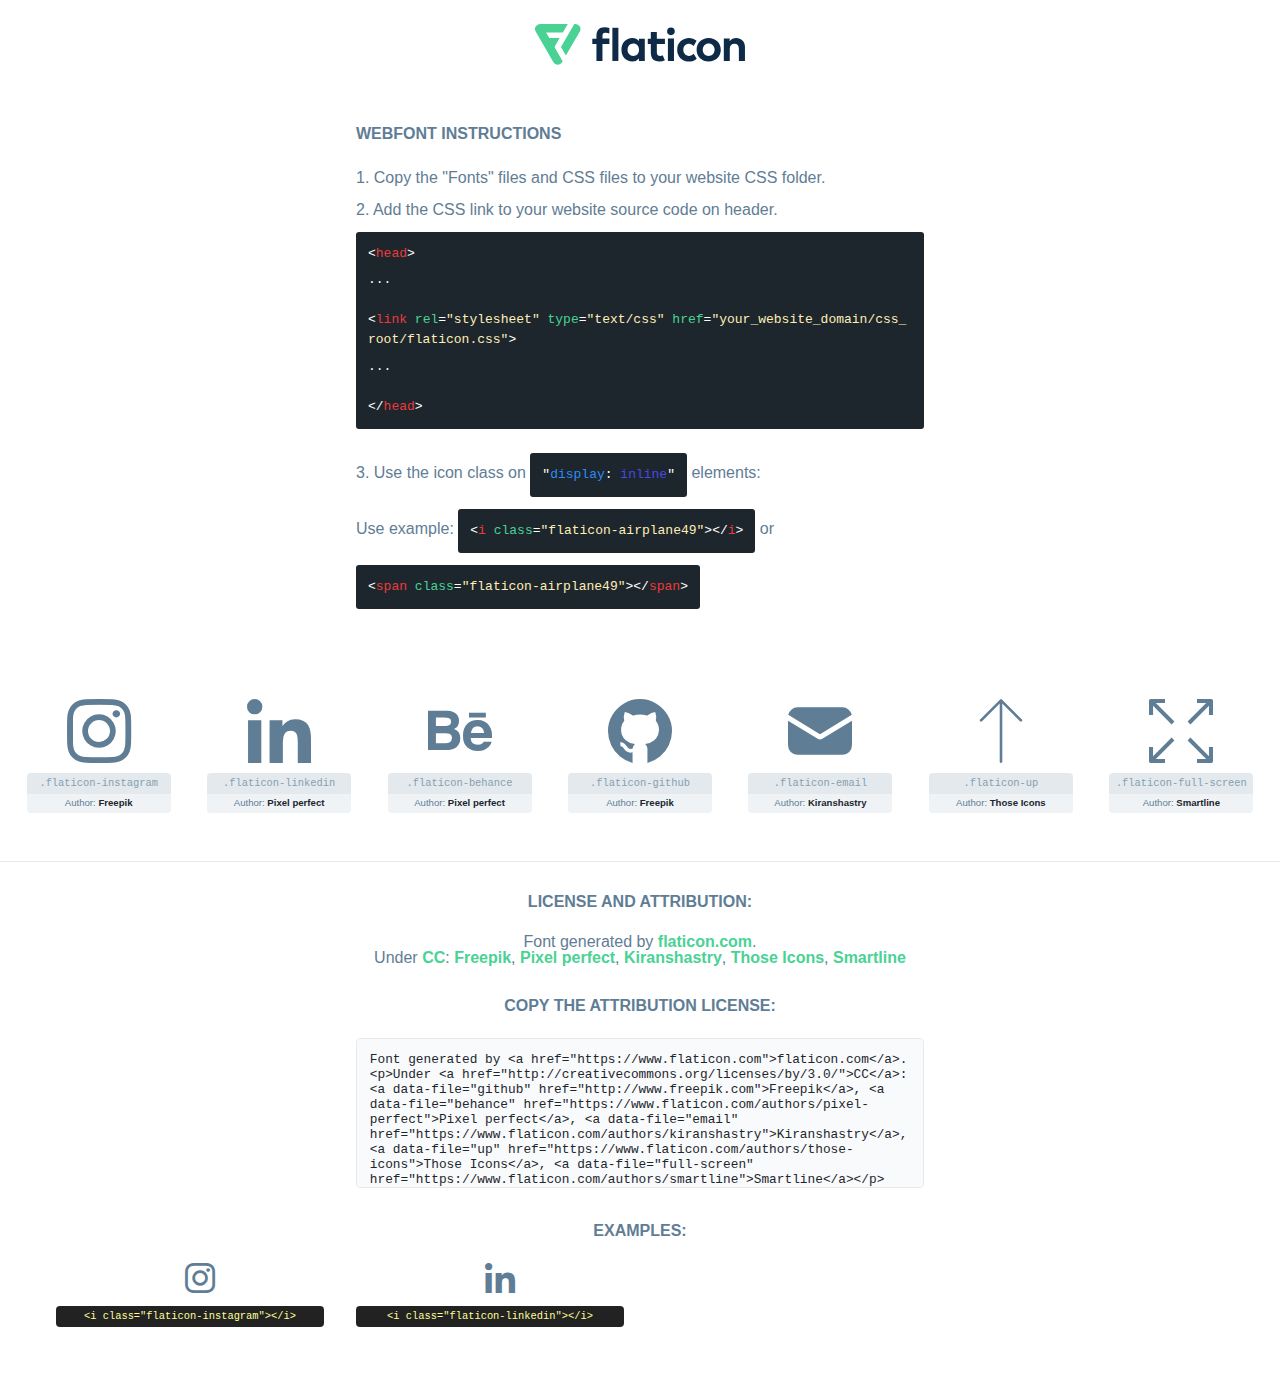
<file: css/mycollection/font/flaticon.html>
<!DOCTYPE html>
<html lang="en">
<head>
    <title>Flaticon Webfont</title>
    <link rel="stylesheet" type="text/css" href="flaticon.css"/>
    <meta charset="UTF-8">
    <style>
        html, body, div, span, applet, object, iframe,
        h1, h2, h3, h4, h5, h6, p, blockquote, pre,
        a, abbr, acronym, address, big, cite, code,
        del, dfn, em, img, ins, kbd, q, s, samp,
        small, strike, strong, sub, sup, tt, var,
        b, u, i, center,
        dl, dt, dd, ol, ul, li,
        fieldset, form, label, legend,
        table, caption, tbody, tfoot, thead, tr, th, td,
        article, aside, canvas, details, embed,
        figure, figcaption, footer, header, hgroup,
        menu, nav, output, ruby, section, summary,
        time, mark, audio, video {
            margin: 0;
            padding: 0;
            border: 0;
            font-size: 100%;
            font: inherit;
            vertical-align: baseline;
        }

        /* HTML5 display-role reset for older browsers */
        article, aside, details, figcaption, figure,
        footer, header, hgroup, menu, nav, section {
            display: block;
        }

        body {
            line-height: 1;
        }

        ol, ul {
            list-style: none;
        }

        blockquote, q {
            quotes: none;
        }

        blockquote:before, blockquote:after,
        q:before, q:after {
            content: '';
            content: none;
        }

        table {
            border-collapse: collapse;
            border-spacing: 0;
        }

        body {
            font-family: Helvetica, Arial, sans-serif;
            font-size: 16px;
            color: #5f7d95;
        }

        a {
            color: #4AD295;
            font-weight: bold;
            text-decoration: none;
        }

        * {
            -moz-box-sizing: border-box;
            -webkit-box-sizing: border-box;
            box-sizing: border-box;
            margin: 0;
            padding: 0;
        }

        [class^="flaticon-"]:before, [class*=" flaticon-"]:before, [class^="flaticon-"]:after, [class*=" flaticon-"]:after {
            font-family: Flaticon;
            font-size: 30px;
            font-style: normal;
            margin-left: 20px;
            color: #333;
        }

        .wrapper {
            max-width: 600px;
            margin: auto;
            padding: 0 1em;
        }

        .title {
            margin-bottom: 24px;
            text-transform: uppercase;
            font-weight: bold;
        }

        header {
            text-align: center;
            padding: 24px;
        }

        header .logo {
            width: 210px;
            height: auto;
            border: none;
            display: inline-block;
        }

        header strong {
            font-size: 28px;
            font-weight: 500;
            vertical-align: middle;
        }

        .demo {
            margin: 2em auto;
            line-height: 1.25em;
        }

        .demo ul li {
            margin-bottom: 12px;
        }

        .demo ul li code {
            background-color: #1D262D;
            border-radius: 3px;
            padding: 12px;
            display: inline-block;
            color: #fff;
            font-family: Consolas, Monaco, Lucida Console, Liberation Mono, DejaVu Sans Mono, Bitstream Vera Sans Mono, Courier New, monospace;
            font-weight: lighter;
            margin-top: 12px;
            font-size: 13px;
            word-break: break-all;
        }

        .demo ul li code .red {
            color: #EC3A3B;
        }

        .demo ul li code .green {
            color: #4AD295;
        }

        .demo ul li code .yellow {
            color: #FFEEB6;
        }

        .demo ul li code .blue {
            color: #2C8CF4;
        }

        .demo ul li code .purple {
            color: #4949E7;
        }

        .demo ul li code .dots {
            margin-top: 0.5em;
            display: block;
        }

        #glyphs {
            border-bottom: 1px solid #E3E9ED;
            padding: 2em 0;
            text-align: center;
        }

        .glyph {
            display: inline-block;
            width: 9em;
            margin: 1em;
            text-align: center;
            vertical-align: top;
            background: #FFF;
        }

        .glyph .flaticon {
            padding: 10px;
            display: block;
            font-family: "Flaticon";
            font-size: 64px;
            line-height: 1;
        }

        .glyph .flaticon:before {
            font-size: 64px;
            color: #5f7d95;
            margin-left: 0;
        }

        .class-name {
            font-size: 0.65em;
            background-color: #E3E9ED;
            color: #869FB2;
            border-radius: 4px 4px 0 0;
            padding: 0.5em;
            font-family: Consolas, Monaco, Lucida Console, Liberation Mono, DejaVu Sans Mono, Bitstream Vera Sans Mono, Courier New, monospace;
        }

        .author-name {
            font-size: 0.6em;
            background-color: #EFF3F6;
            border-top: 0;
            border-radius: 0 0 4px 4px;
            padding: 0.5em;
        }

        .author-name a {
            color: #1D262D;
        }

        .class-name:last-child {
            font-size: 10px;
            color: #888;
        }

        .class-name:last-child a {
            font-size: 10px;
            color: #555;
        }

        .glyph > input {
            display: block;
            width: 100px;
            margin: 5px auto;
            text-align: center;
            font-size: 12px;
            cursor: text;
        }

        .glyph > input.icon-input {
            font-family: "Flaticon";
            font-size: 16px;
            margin-bottom: 10px;
        }

        .attribution .title {
            margin-top: 2em;
        }

        .attribution textarea {
            background-color: #F8FAFB;
            color: #1D262D;
            padding: 1em;
            border: none;
            box-shadow: none;
            border: 1px solid #E3E9ED;
            border-radius: 4px;
            resize: none;
            width: 100%;
            height: 150px;
            font-size: 0.8em;
            font-family: Consolas, Monaco, Lucida Console, Liberation Mono, DejaVu Sans Mono, Bitstream Vera Sans Mono, Courier New, monospace;
            -webkit-appearance: none;
        }

        .attribution textarea:hover {
            border-color: #CFD9E0;
        }

        .attribution textarea:focus {
            border-color: #4AD295;
        }

        .iconsuse {
            margin: 2em auto;
            text-align: center;
            max-width: 1200px;
        }

        .iconsuse:after {
            content: '';
            display: table;
            clear: both;
        }

        .iconsuse .image {
            float: left;
            width: 25%;
            padding: 0 1em;
        }

        .iconsuse .image p {
            margin-bottom: 1em;
        }

        .iconsuse .image span {
            display: block;
            font-size: 0.65em;
            background-color: #222;
            color: #fff;
            border-radius: 4px;
            padding: 0.5em;
            color: #FFFF99;
            margin-top: 1em;
            font-family: Consolas, Monaco, Lucida Console, Liberation Mono, DejaVu Sans Mono, Bitstream Vera Sans Mono, Courier New, monospace;
        }

        .flaticon:before {
            color: #5f7d95;
        }

        #footer {
            text-align: center;
            background-color: #1D262D;
            color: #869FB2;
            padding: 12px;
            font-size: 14px;
        }

        #footer a {
            font-weight: normal;
        }

        @media (max-width: 960px) {
            .iconsuse .image {
                width: 50%;
            }
        }

        .preview {
            width: 100px;
            display: inline-block;
            margin: 10px;
        }

        .preview .inner {
            display: inline-block;
            width: 100%;
            text-align: center;
            background: #f5f5f5;
            -webkit-border-radius: 3px 3px 0 0;
            -moz-border-radius: 3px 3px 0 0;
            border-radius: 3px 3px 0 0;
        }

        .preview .inner  {
            line-height: 85px;
            font-size: 40px;
            color: #333;
        }

        .label {
            display: inline-block;
            width: 100%;
            box-sizing: border-box;
            padding: 5px;
            font-size: 10px;
            font-family: Monaco, monospace;
            color: #666;
            white-space: nowrap;
            overflow: hidden;
            text-overflow: ellipsis;
            background: #ddd;
            -webkit-border-radius: 0 0 3px 3px;
            -moz-border-radius: 0 0 3px 3px;
            border-radius: 0 0 3px 3px;
            color: #666;
        }
    </style>
</head>
<body>
    <header>
        <a href="https://www.flaticon.com/" target="_blank" class="logo">
            <svg xmlns="http://www.w3.org/2000/svg" viewBox="0 0 394.3 76.5">
                <path d="M156.6,69.4H145.3V7.1h11.3Z" style="fill:#0e2a47"/>
                <path d="M206.2,69.4h-11V64.8a15.4,15.4,0,0,1-12.6,5.7c-11.6,0-20.3-9.5-20.3-22.1s8.8-22.1,20.3-22.1a15.4,15.4,0,0,1,12.6,5.8V27.5h11Zm-32.4-21c0,6.4,4.2,11.6,10.8,11.6s10.8-4.9,10.8-11.6-4.4-11.6-10.8-11.6S173.9,42,173.9,48.4Z"
                      style="fill:#0e2a47"/>
                <path d="M262.5,13.7a7.2,7.2,0,0,1-14.4,0,7.2,7.2,0,1,1,14.4,0ZM261,69.4H249.6v-42H261Z"
                      style="fill:#0e2a47"/>
                <path id="_Trazado_" data-name="&lt;Trazado&gt;"
                      d="M139.6,17.8a16.6,16.6,0,0,0-8-1.4c-3.2.4-4.9,2-4.9,5.9v5.1h13V37.5h-13v32H115.4v-32h-7.8v-10h7.8V22.2c0-9.9,5.2-16.3,15-16.3a23.4,23.4,0,0,1,9.3,1.8Z"
                      style="fill:#0e2a47"/>
                <path d="M235.1,60c-3.5,0-6.3-1.9-6.3-7.1V37.5H244v-10H228.8V15H217.5V27.5h-5.7v10h5.7V53.7c0,10.9,5.3,16.8,15.7,16.8A22.9,22.9,0,0,0,244,68l-4.3-9.1A12.3,12.3,0,0,1,235.1,60Z"
                      style="fill:#0e2a47"/>
                <path d="M348.9,48.4c0,12.6-9.7,22.1-22.7,22.1s-22.7-9.4-22.7-22.1,9.6-22.1,22.7-22.1S348.9,35.8,348.9,48.4Zm-33.9,0c0,6.8,4.8,11.6,11.1,11.6s11.2-4.8,11.2-11.6-4.8-11.6-11.2-11.6S315.1,41.6,315.1,48.4Z"
                      style="fill:#0e2a47"/>
                <path d="M394.3,42.7V69.4H382.9V46.3c0-6.1-3-9.4-8.2-9.4s-8.9,3.2-8.9,9.5v23H354.6v-42h11v4.9c3-4.5,7.6-6.1,12.3-6.1C387.5,26.3,394.3,33,394.3,42.7Z"
                      style="fill:#0e2a47"/>
                <path d="M298,55.7h0a12.4,12.4,0,0,1-8.2,4.2h-.9l-1.8-.2a10,10,0,0,1-7.4-5.6,13.2,13.2,0,0,1-1.2-5.8,13,13,0,0,1,1.3-5.9,10.1,10.1,0,0,1,7.5-5.5h2.4a11.7,11.7,0,0,1,8.3,4.2l5.5-9.6a19.9,19.9,0,0,0-8.1-4.3,23.4,23.4,0,0,0-6.1-.8,25.2,25.2,0,0,0-7.5,1.1,20.9,20.9,0,0,0-8,4.6,21.9,21.9,0,0,0-6.8,16.4,21.9,21.9,0,0,0,6.7,16.3,20.9,20.9,0,0,0,8,4.6,25.2,25.2,0,0,0,7.7,1.2,23.6,23.6,0,0,0,6.2-.8,20,20,0,0,0,8.1-4.4Z"
                      style="fill:#0e2a47"/>
                <path d="M46.3,26.5H26.9L20.8,16H52.4L61.6,0H9.4A9.3,9.3,0,0,0,1.3,4.7a9.3,9.3,0,0,0,0,9.4L34.6,71.8a9.4,9.4,0,0,0,16.2,0l1.1-1.9L36.6,43.3Z"
                      style="fill:#4ad295"/>
                <path d="M84.2,4.7A9.3,9.3,0,0,0,76.1,0H73.8l-25,43.3,9.2,16L84.2,14A9.3,9.3,0,0,0,84.2,4.7Z"
                      style="fill:#4ad295"/>
            </svg>
        </a>
    </header>
    <section class="demo wrapper">

        <p class="title">Webfont Instructions</p>

        <ul>
            <li>
                <span class="num">1. </span>Copy the "Fonts" files and CSS files to your website CSS folder.
            </li>
            <li>
                <span class="num">2. </span>Add the CSS link to your website source code on header.
                <code class="big">
                    &lt;<span class="red">head</span>&gt;
                    <br/><span class="dots">...</span>
                    <br/>&lt;<span class="red">link</span> <span class="green">rel</span>=<span
                        class="yellow">"stylesheet"</span> <span class="green">type</span>=<span
                        class="yellow">"text/css"</span> <span class="green">href</span>=<span class="yellow">"your_website_domain/css_root/flaticon.css"</span>&gt;
                    <br/><span class="dots">...</span>
                    <br/>&lt;/<span class="red">head</span>&gt;
                </code>
            </li>

            <li>
                <p>
                    <span class="num">3. </span>Use the icon class on <code>"<span class="blue">display</span>:<span
                        class="purple"> inline</span>"</code> elements:
                    <br/>
                    Use example: <code>&lt;<span class="red">i</span> <span class="green">class</span>=<span class="yellow">&quot;flaticon-airplane49&quot;</span>&gt;&lt;/<span
                        class="red">i</span>&gt;</code> or <code>&lt;<span class="red">span</span> <span
                        class="green">class</span>=<span class="yellow">&quot;flaticon-airplane49&quot;</span>&gt;&lt;/<span
                        class="red">span</span>&gt;</code>
            </li>
        </ul>

    </section>
    <section id="glyphs">
            <div class="glyph">
                <i class="flaticon flaticon-instagram"></i>
                <div class="class-name">.flaticon-instagram</div>
                <div class="author-name">Author: <a data-file="instagram" href="http://www.freepik.com">Freepik</a> </div>
            </div>

            <div class="glyph">
                <i class="flaticon flaticon-linkedin"></i>
                <div class="class-name">.flaticon-linkedin</div>
                <div class="author-name">Author: <a data-file="linkedin" href="https://www.flaticon.com/authors/pixel-perfect">Pixel perfect</a> </div>
            </div>

            <div class="glyph">
                <i class="flaticon flaticon-behance"></i>
                <div class="class-name">.flaticon-behance</div>
                <div class="author-name">Author: <a data-file="behance" href="https://www.flaticon.com/authors/pixel-perfect">Pixel perfect</a> </div>
            </div>

            <div class="glyph">
                <i class="flaticon flaticon-github"></i>
                <div class="class-name">.flaticon-github</div>
                <div class="author-name">Author: <a data-file="github" href="http://www.freepik.com">Freepik</a> </div>
            </div>

            <div class="glyph">
                <i class="flaticon flaticon-email"></i>
                <div class="class-name">.flaticon-email</div>
                <div class="author-name">Author: <a data-file="email" href="https://www.flaticon.com/authors/kiranshastry">Kiranshastry</a> </div>
            </div>

            <div class="glyph">
                <i class="flaticon flaticon-up"></i>
                <div class="class-name">.flaticon-up</div>
                <div class="author-name">Author: <a data-file="up" href="https://www.flaticon.com/authors/those-icons">Those Icons</a> </div>
            </div>

            <div class="glyph">
                <i class="flaticon flaticon-full-screen"></i>
                <div class="class-name">.flaticon-full-screen</div>
                <div class="author-name">Author: <a data-file="full-screen" href="https://www.flaticon.com/authors/smartline">Smartline</a> </div>
            </div>

    </section>

    <section class="attribution wrapper"   style="text-align:center;">

        <div class="title">License and attribution:</div><div class="attrDiv">Font generated by <a href="https://www.flaticon.com">flaticon.com</a>. <div><p>Under <a href="http://creativecommons.org/licenses/by/3.0/">CC</a>: <a data-file="github" href="http://www.freepik.com">Freepik</a>, <a data-file="behance" href="https://www.flaticon.com/authors/pixel-perfect">Pixel perfect</a>, <a data-file="email" href="https://www.flaticon.com/authors/kiranshastry">Kiranshastry</a>, <a data-file="up" href="https://www.flaticon.com/authors/those-icons">Those Icons</a>, <a data-file="full-screen" href="https://www.flaticon.com/authors/smartline">Smartline</a></p>  </div>
        </div>
        <div class="title">Copy the Attribution License:</div>

        <textarea onclick="this.focus();this.select();">Font generated by &lt;a href=&quot;https://www.flaticon.com&quot;&gt;flaticon.com&lt;/a&gt;. <p>Under <a href="http://creativecommons.org/licenses/by/3.0/">CC</a>: <a data-file="github" href="http://www.freepik.com">Freepik</a>, <a data-file="behance" href="https://www.flaticon.com/authors/pixel-perfect">Pixel perfect</a>, <a data-file="email" href="https://www.flaticon.com/authors/kiranshastry">Kiranshastry</a>, <a data-file="up" href="https://www.flaticon.com/authors/those-icons">Those Icons</a>, <a data-file="full-screen" href="https://www.flaticon.com/authors/smartline">Smartline</a></p> 
        </textarea>

    </section>

    <section class="iconsuse">

        <div class="title">Examples:</div>
            <div class="image">
                <p>
                    <i class="flaticon flaticon-instagram"></i>
                    <span>&lt;i class=&quot;flaticon-instagram&quot;&gt;&lt;/i&gt;</span>
                </p>
            </div>
            <div class="image">
                <p>
                    <i class="flaticon flaticon-linkedin"></i>
                    <span>&lt;i class=&quot;flaticon-linkedin&quot;&gt;&lt;/i&gt;</span>
                </p>
            </div>
            <div class="image">
                <p>
</file>
<file: css/mycollection/font/flaticon.css>
@font-face {
    font-family: "flaticon";
    src: url("./flaticon.ttf?13226e0d30864779be34be4399580923") format("truetype"),
url("./flaticon.woff?13226e0d30864779be34be4399580923") format("woff"),
url("./flaticon.woff2?13226e0d30864779be34be4399580923") format("woff2"),
url("./flaticon.eot?13226e0d30864779be34be4399580923#iefix") format("embedded-opentype"),
url("./flaticon.svg?13226e0d30864779be34be4399580923#flaticon") format("svg");
}

i[class^="flaticon-"]:before, i[class*=" flaticon-"]:before {
    font-family: flaticon !important;
    font-style: normal;
    font-weight: normal !important;
    font-variant: normal;
    text-transform: none;
    line-height: 1;
    -webkit-font-smoothing: antialiased;
    -moz-osx-font-smoothing: grayscale;
}

.flaticon-instagram:before {
    content: "\f101";
}
.flaticon-linkedin:before {
    content: "\f102";
}
.flaticon-behance:before {
    content: "\f103";
}
.flaticon-github:before {
    content: "\f104";
}
.flaticon-email:before {
    content: "\f105";
}
.flaticon-up:before {
    content: "\f106";
}
.flaticon-full-screen:before {
    content: "\f107";
}
</file>
